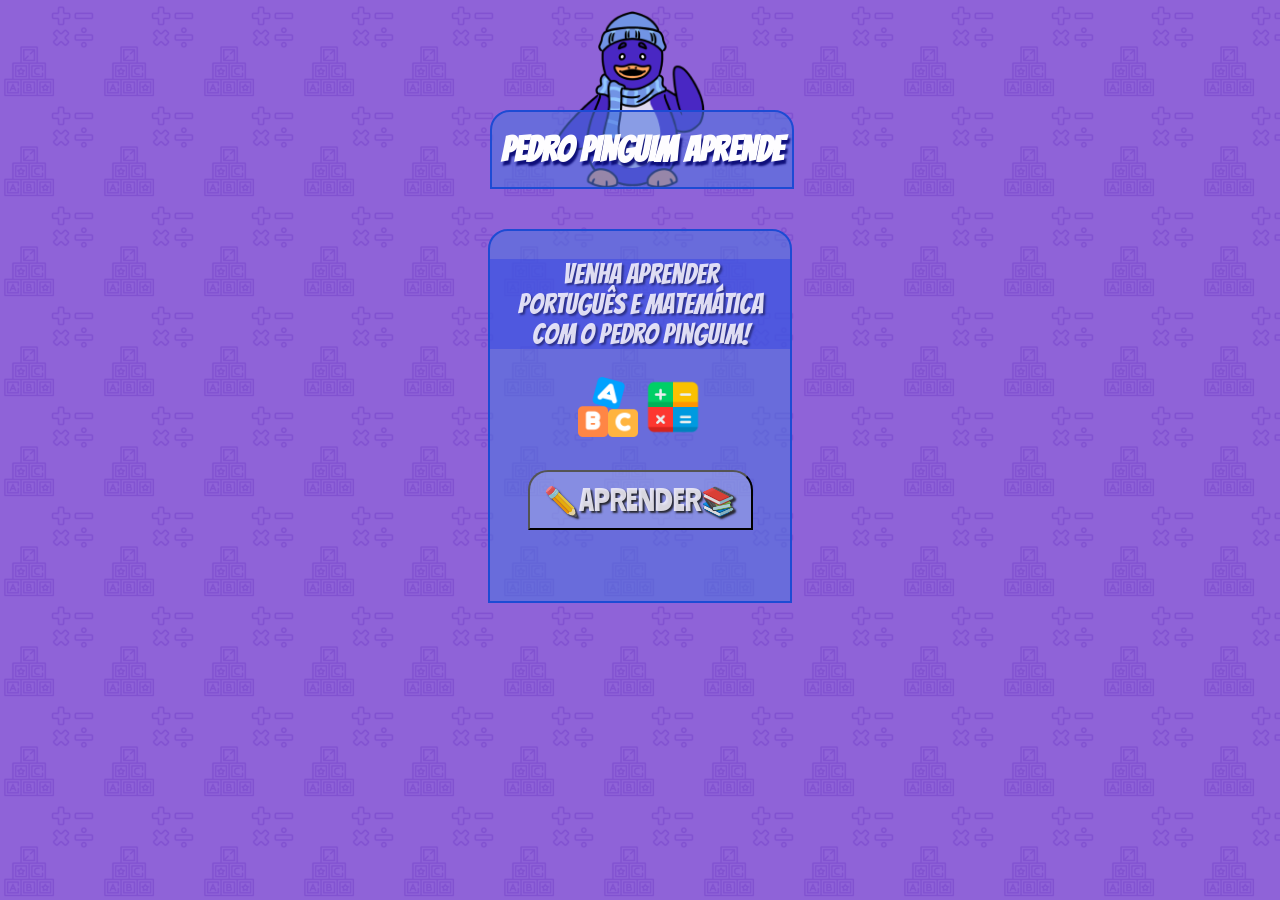
<file: index.html>
<!DOCTYPE html>
<html lang="pt-br">
<head>
    <meta charset="UTF-8">
    <meta name="viewport" content="width=device-width, initial-scale=1.0">
    <link rel="stylesheet" href="CSS/style.css">
<link rel="preconnect" href="https://fonts.googleapis.com">
<link rel="preconnect" href="https://fonts.gstatic.com" crossorigin>
<link href="https://fonts.googleapis.com/css2?family=Bangers&family=Ranchers&display=swap" rel="stylesheet">

<link rel="stylesheet" href="https://fonts.googleapis.com/css2?family=Material+Symbols+Outlined:opsz,wght,FILL,GRAD@20..48,100..700,0..1,-50..200&icon_names=settings" />
<link rel="shortcut icon" href="favicon.ico" type="image/x-icon">
    <title>Pedro Pinguim Aprende 🐧​📝​</title>
</head>
<body>
<div class="container">
      <img src="IMAGE/Pedro.png" alt="Pedro Pinguim" class="pedro">
    <div class="cubotitle">
        <p>
            <h1>PEDRO PINGUIM APRENDE</h1>
        </p>
    </div>
</div>
  <div class="cubotxt" style="padding-bottom: 20px; height: 350px;">
        <p style="background-color: rgb(54, 69, 228,0.5);">Venha aprender<br>português e matemática<br>com o Pedro Pinguim!</p>
        <p><img src="IMAGE/alfabeto.png" class="ptlogo" alt="Português">
        <img src="IMAGE/calculadora.png" class="matlogo" alt="Matemática"></p>
        <p><button onclick="window.location.href='HTML/materia.html'" style="width: 225px;">✏️​​APRENDER📚</button></p>
        


<!--<span style="color: rgba(219, 228, 255, 0.837); font-size: 40px; text-align: left;" class="material-symbols-outlined" onclick="document.location.href='HTML/configurações.html'">
settings
</span> 
<!--Versão base sem as funcionalidades-->
</div>
</body>
</html>
</file>
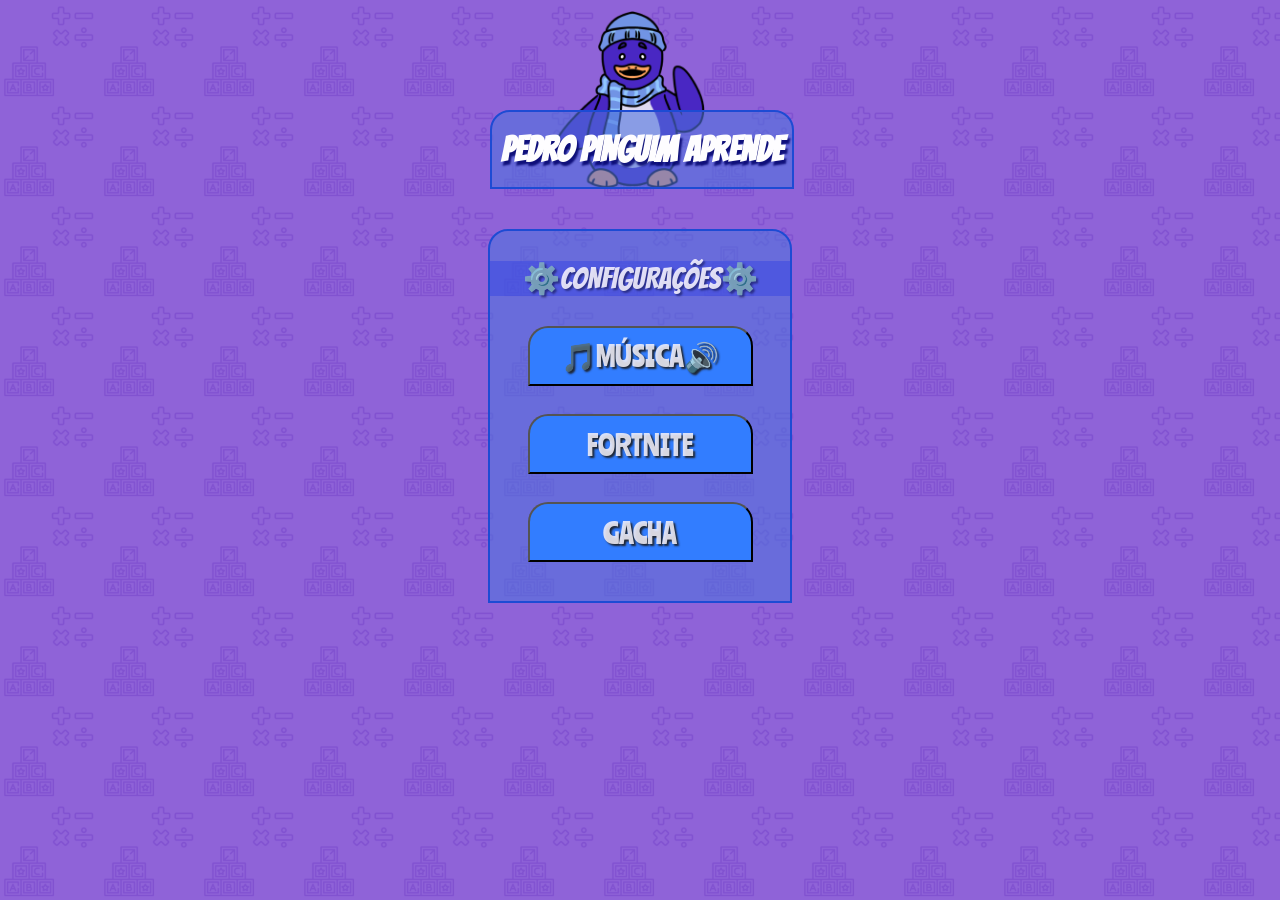
<file: HTML/configurações.html>
<!DOCTYPE html>
<html lang="pt-br">
<head>
    <meta charset="UTF-8">
    <meta name="viewport" content="width=device-width, initial-scale=1.0">
    <link rel="stylesheet" href="/CSS/style.css">
<link rel="preconnect" href="https://fonts.googleapis.com">
<link rel="preconnect" href="https://fonts.gstatic.com" crossorigin>
<link href="https://fonts.googleapis.com/css2?family=Bangers&family=Ranchers&display=swap" rel="stylesheet">

<link rel="stylesheet" href="https://fonts.googleapis.com/css2?family=Material+Symbols+Outlined:opsz,wght,FILL,GRAD@24,400,0,0&icon_names=settings" />
<link rel="shortcut icon" href="favicon.ico" type="image/x-icon">
    <title>Pedro Pinguim Aprende 🐧​📝​</title>
</head>
<body>
<div class="container">
      <img src="/IMAGE/Pedro.png" alt="Pedro Pinguim" class="pedro">
<div class="cubotitle" onclick="window.location.href='/index.html'">
        <p>
            <h1>PEDRO PINGUIM APRENDE</h1>
        </p>
    </div>
</div>
  <div class="cubotxt" style="padding-bottom: 20px; height: 350px;">
        <p style="font-size: 30px; background-color: rgb(54, 69, 228,0.5);">​​⚙️CONFIGURAÇÕES​​⚙️</p>
    
        <p><button style="width: 225px;background-color: rgb(50, 125, 255);" id="musica" onclick="opmusica()">🎵​MÚSICA🔊</button></p>

        <p><button style="width: 225px;background-color: rgb(50, 125, 255);" id="op2" onclick="op2()">FORTNITE</button></p>

        <p><button style="width: 225px;background-color: rgb(50, 125, 255);" id="op3" onclick="op3()">GACHA</button></p>
        



<!--Versão base sem as funcionalidades-->
</div>
<script>
musica = document.querySelector("#musica");

function opmusica(){
    if(musica.style.backgroundColor == "rgb(50, 125, 255)"){
        musica.style.backgroundColor = "rgba(61, 93, 149, 0.4)";
        musica.innerHTML="❌​​MÚSICA🔇";
    } else {
        musica.style.backgroundColor = "rgb(50, 125, 255)"; 
        musica.innerHTML="🎵​MÚSICA🔊";
    }
}
</script>
</body>
</html>
</file>
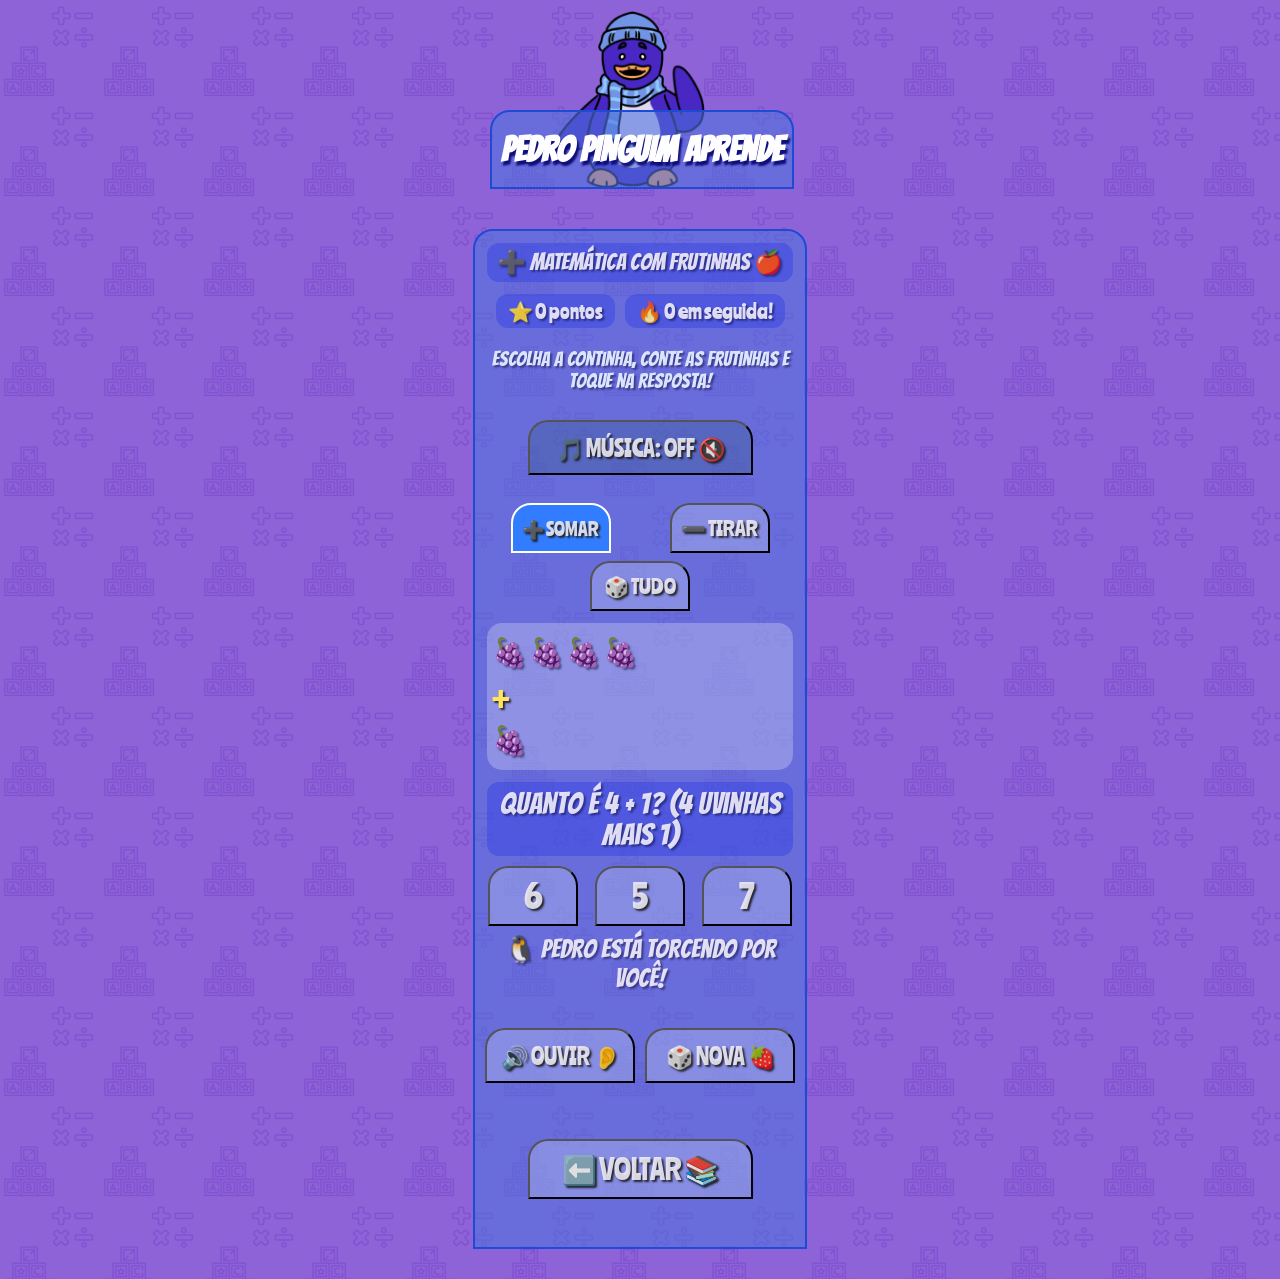
<file: HTML/matematica.html>
<!DOCTYPE html>
<html lang="pt-br">
<head>
    <meta charset="UTF-8">
    <meta name="viewport" content="width=device-width, initial-scale=1.0">
    <link rel="stylesheet" href="/CSS/style.css">
    <link rel="preconnect" href="https://fonts.googleapis.com">
    <link rel="preconnect" href="https://fonts.gstatic.com" crossorigin>
    <link href="https://fonts.googleapis.com/css2?family=Bangers&family=Ranchers&display=swap" rel="stylesheet">
    <link rel="shortcut icon" href="/favicon.ico" type="image/x-icon">
    <title>Matemática com Frutinhas! 🍎</title>
    <style>
        .cubotxt-mat {
            margin: auto;
            margin-top: 100px;
            margin-bottom: 30px;
            width: 330px;
            min-height: 420px;
            height: auto;
            padding-bottom: 20px;
            background-color: #4e72de96;
            border-radius: 20px 20px 0px 0px;
            border: 2px solid #1d4bd4;
            text-shadow: 2px 2px 2px #07072b7a;
        }
        .placar {
            display: flex;
            justify-content: center;
            gap: 10px;
            margin: 5px 0;
        }
        .placar span {
            font-family: "Ranchers", cursive;
            font-size: 20px;
            background-color: rgb(54, 69, 228, 0.5);
            border-radius: 12px;
            padding: 4px 12px;
            color: #f8f5ffde;
        }
        .tipos {
            display: flex;
            justify-content: center;
            gap: 8px;
            flex-wrap: wrap;
            padding: 0 10px;
        }
        .tipos button {
            width: 100px;
            height: 50px;
            font-size: 20px;
        }
        .tipos button.ativo {
            background-color: rgb(50, 125, 255);
            border: 2px solid #fff;
        }
        .continha {
            background-color: rgba(255, 255, 255, 0.25);
            border-radius: 15px;
            margin: 12px;
            padding: 10px 5px;
        }
        .frutas-linha {
            font-size: 28px;
            line-height: 1.4;
            letter-spacing: 2px;
            word-break: break-word;
        }
        .sinal {
            font-family: "Ranchers", cursive;
            font-size: 36px;
            color: #ffe45e;
            text-shadow: 2px 2px 2px #1c1c1ce4;
            margin: 2px 0;
        }
        .pergunta {
            font-size: 30px !important;
            background-color: rgb(54, 69, 228, 0.5);
            margin: 10px 12px !important;
            border-radius: 12px;
            padding: 6px;
        }
        .pergunta:focus,
        .continha:focus {
            outline: none;
        }
        .opcoes {
            display: flex;
            justify-content: center;
            gap: 10px;
            flex-wrap: wrap;
            padding: 0 10px;
        }
        .opcoes button {
            width: 90px;
            height: 60px;
            font-size: 32px;
        }
        .opcoes button.certo {
            background-color: #37c837;
        }
        .opcoes button.errado {
            background-color: #e05252;
        }
        #mensagem {
            min-height: 34px;
            font-size: 26px !important;
            margin: 8px 12px !important;
        }
        .acoes {
            display: flex;
            justify-content: center;
            gap: 10px;
            flex-wrap: wrap;
        }
        .acoes button {
            width: 150px;
            height: 55px;
            font-size: 22px;
        }
        .dica {
            font-size: 20px !important;
            color: #dbe4ff !important;
        }
        #btnMusica {
            width: 225px;
            height: 55px;
            font-size: 22px;
            background-color: rgba(61, 93, 149, 0.4);
        }
        #btnMusica.ligada {
            background-color: rgb(50, 125, 255);
        }
        #player-musica {
            position: absolute;
            width: 1px;
            height: 1px;
            overflow: hidden;
            opacity: 0;
            pointer-events: none;
        }
    </style>
</head>
<body onload="focarpergunta()">
<div class="container">
      <img src="/IMAGE/Pedro.png" alt="Pedro Pinguim" class="pedro">
    <div class="cubotitle" onclick="window.location.href='/index.html'">
        <p>
            <h1>PEDRO PINGUIM APRENDE</h1>
        </p>
    </div>
</div>
  <div class="cubotxt-mat">
        <p style="font-size:23px; background-color: rgb(54, 69, 228,0.5); margin:12px; border-radius:12px; padding:6px;">➕ MATEMÁTICA COM FRUTINHAS 🍎</p>

        <div class="placar">
            <span id="pontos">⭐ 0 pontos</span>
            <span id="sequencia">🔥 0 em seguida!</span>
        </div>

        <p class="dica">Escolha a continha, conte as frutinhas e toque na resposta!</p>

        <p><button id="btnMusica" onclick="alternarMusica()">🎵 MÚSICA: OFF 🔇</button></p>
        <div id="player-musica"></div>

        <div class="tipos">
            <button style="font-size: 18px;" id="btnSomar" class="ativo" onclick="escolherTipo('somar')">➕ SOMAR</button>
            <button id="btnTirar" onclick="escolherTipo('tirar')">➖ TIRAR</button>
            <button id="btnTudo" onclick="escolherTipo('tudo')">🎲 TUDO</button>
        </div>

        <div class="continha" id="continha" tabindex="-1" role="group" aria-label="Continha com frutinhas">
            <div id="frutas1" class="frutas-linha">🍎🍎🍎</div>
            <div id="sinal" class="sinal">+</div>
            <div id="frutas2" class="frutas-linha">🍎🍎</div>
        </div>

        <p id="pergunta" class="pergunta" tabindex="-1" aria-live="polite">Quanto é 3 + 2?</p>

        <div class="opcoes">
            <button onclick="responder(this)">5</button>
            <button onclick="responder(this)">4</button>
            <button onclick="responder(this)">6</button>
        </div>

        <p id="mensagem">🐧 Pedro está torcendo por você!</p>

        <div class="acoes">
            <p><button onclick="falarPergunta()" style="width: 150px;">🔊 OUVIR 👂</button></p>
            <p><button onclick="novaContinha()" style="width: 150px;">🎲 NOVA 🍓</button></p>
        </div>
        <p><button onclick="window.location.href='materia.html'" style="width: 225px;">⬅️ VOLTAR 📚</button></p>
    </div>

<script>
    let tipo = 'somar';
    let respostaCerta = 0;
    let pontos = 0;
    let sequencia = 0;
    let travado = false;

    const FRUTAS = ['🍎', '🍌', '🍊', '🍇', '🍓', '🍉', '🍒', '🍍'];
    const ELOGIOS = [
        '🎉 MUITO BEM! Você é demais!',
        '🐧 UAU! O Pedro amou!',
        '⭐ INCRÍVEL! Continua assim!',
        '🍓 DELÍCIA! Você acertou!',
        '🌈 PERFEITO! Estrela para você!'
    ];
    const TENTE = [
        '🐧 Quase! Conte de novo com calminha!',
        '🍌 Opa! Tente contar as frutinhas uma por uma!',
        '💪 Você consegue! Olhe bem as frutinhas!'
    ];

    function numeroAleatorio(min, max) {
        return Math.floor(Math.random() * (max - min + 1)) + min;
    }

    function escolherTipo(novoTipo) {
        tipo = novoTipo;
        document.querySelectorAll('.tipos button').forEach(b => b.classList.remove('ativo'));
        if (tipo === 'somar') document.querySelector('#btnSomar').classList.add('ativo');
        if (tipo === 'tirar') document.querySelector('#btnTirar').classList.add('ativo');
        if (tipo === 'tudo') document.querySelector('#btnTudo').classList.add('ativo');
        novaContinha();
    }

    function embaralhar(array) {
        for (let i = array.length - 1; i > 0; i--) {
            const j = Math.floor(Math.random() * (i + 1));
            [array[i], array[j]] = [array[j], array[i]];
        }
        return array;
    }

    function novaContinha() {
        travado = false;
        let operacao = tipo;
        if (tipo === 'tudo') {
            operacao = Math.random() < 0.5 ? 'somar' : 'tirar';
        }

        // Números pequenos para a pré-escola (1 a 5, soma até 10)
        let n1 = numeroAleatorio(1, 5);
        let n2 = numeroAleatorio(1, 5);

        if (operacao === 'somar') {
            // Garante soma máxima de 10
            while (n1 + n2 > 10) {
                n1 = numeroAleatorio(1, 5);
                n2 = numeroAleatorio(1, 5);
            }
            respostaCerta = n1 + n2;
            document.querySelector('#sinal').textContent = '+';
        } else {
            // Subtração sem resultado negativo: o maior fica em cima
            if (n2 > n1) [n1, n2] = [n2, n1];
            respostaCerta = n1 - n2;
            document.querySelector('#sinal').textContent = '−';
        }

        const fruta = FRUTAS[numeroAleatorio(0, FRUTAS.length - 1)];
        const nomeFruta = nomeDaFruta(fruta);

        document.querySelector('#frutas1').textContent = fruta.repeat(n1);
        document.querySelector('#frutas2').textContent = fruta.repeat(Math.max(n2, n2 === 0 ? 0 : n2));

        const simbolo = document.querySelector('#sinal').textContent;
        document.querySelector('#pergunta').textContent = `Quanto é ${n1} ${simbolo} ${n2}? (${n1} ${nomeFruta} ${simbolo === '+' ? 'mais' : 'menos'} ${n2})`;

        // Guarda para o botão de ouvir
        document.querySelector('#pergunta').dataset.texto = `Quanto é ${n1} ${simbolo === '+' ? 'mais' : 'menos'} ${n2}? Conte as frutinhas!`;

        // Monta 3 opções: a certa + 2 erradas próximas
        let opcoes = new Set([respostaCerta]);
        while (opcoes.size < 3) {
            let palpite = respostaCerta + numeroAleatorio(-2, 2);
            if (palpite >= 0 && palpite <= 10) opcoes.add(palpite);
        }
        opcoes = embaralhar([...opcoes]);

        const botoes = document.querySelectorAll('.opcoes button');
        botoes.forEach((btn, i) => {
            btn.textContent = opcoes[i];
            btn.classList.remove('certo', 'errado');
        });

        document.querySelector('#mensagem').textContent = '🐧 Pedro está torcendo por você!';
    }

    function nomeDaFruta(emoji) {
        const nomes = {
            '🍎': 'maçãs', '🍌': 'bananas', '🍊': 'laranjas',
            '🍇': 'uvinhas', '🍓': 'morangos', '🍉': 'melancias',
            '🍒': 'cerejinhas', '🍍': 'abacaxis'
        };
        return nomes[emoji] || 'frutinhas';
    }

    function responder(botao) {
        if (travado) return;
        const valor = Number(botao.textContent);
        if (valor === respostaCerta) {
            travado = true;
            botao.classList.add('certo');
            pontos += 1;
            sequencia += 1;
            document.querySelector('#mensagem').textContent = ELOGIOS[numeroAleatorio(0, ELOGIOS.length - 1)];
            falar('Parabéns! Você acertou!');
            setTimeout(novaContinha, 1500);
        } else {
            botao.classList.add('errado');
            sequencia = 0;
            document.querySelector('#mensagem').textContent = TENTE[numeroAleatorio(0, TENTE.length - 1)];
            falar('Tente de novo! Você consegue!');
        }
        atualizarPlacar();
    }

    function atualizarPlacar() {
        document.querySelector('#pontos').textContent = `⭐ ${pontos} pontos`;
        document.querySelector('#sequencia').textContent = `🔥 ${sequencia} em seguida!`;
    }

    // --- Voz (corrige botão OUVIR) ---
    let vozesDisponiveis = [];

    function carregarVozes() {
        try {
            vozesDisponiveis = window.speechSynthesis.getVoices();
        } catch (e) { /* ignora */ }
    }
    if ('speechSynthesis' in window) {
        carregarVozes();
        window.speechSynthesis.onvoiceschanged = carregarVozes;
    }

    function falar(texto) {
        if (!('speechSynthesis' in window) || !window.speechSynthesis) {
            document.querySelector('#mensagem').textContent = '🔇 Ops! Seu navegador não tem voz. Peça ajuda para ler! 🐧';
            return;
        }
        try {
            const synth = window.speechSynthesis;
            synth.cancel();
            // No Chrome o cancel() mata a fala seguinte se for imediata,
            // então damos um respiro + retomamos caso esteja pausado.
            synth.resume();
            const voz = new SpeechSynthesisUtterance(texto);
            voz.lang = 'pt-BR';
            voz.rate = 0.9;
            voz.pitch = 1.1;
            const vozBR = vozesDisponiveis.find(v => v.lang && v.lang.toLowerCase().startsWith('pt'));
            if (vozBR) {
                voz.voice = vozBR;
                voz.lang = vozBR.lang;
            }
            voz.onerror = function (event) {
                // O cancel() da fala anterior dispara erro "canceled"/"interrupted"
                // na fala antiga mesmo quando a nova está funcionando. Ignora esses.
                const erro = event && event.error ? event.error : '';
                if (erro === 'canceled' || erro === 'interrupted') return;
                document.querySelector('#mensagem').textContent = '🔇 Ops! A voz falhou. Tente de novo! 🐧';
                restaurarMusica();
            };
            // Abaixa a música enquanto o Pedro fala, para a criança ouvir melhor
            abaixarMusica();
            voz.onend = restaurarMusica;
            setTimeout(() => synth.speak(voz), 100);
        } catch (e) {
            document.querySelector('#mensagem').textContent = '🔇 Ops! A voz falhou. Tente de novo! 🐧';
        }
    }

    function falarPergunta() {
        const texto = document.querySelector('#pergunta').dataset.texto || document.querySelector('#pergunta').textContent;
        falar(texto);
    }

    // --- Música de fundo (YouTube) ---
    // Vídeo: https://www.youtube.com/watch?v=8JCJbekaAw4
    const MUSICA_ID = '8JCJbekaAw4';
    const MUSICA_VOLUME = 50;
    const MUSICA_VOLUME_BAIXO = 12;
    let playerMusica = null;
    let musicaLigada = false;
    let playerPronto = false;
    let querTocar = false;

    function abaixarMusica() {
        try {
            if (musicaLigada && playerPronto && playerMusica && playerMusica.setVolume) {
                playerMusica.setVolume(MUSICA_VOLUME_BAIXO);
            }
        } catch (e) { /* ignora */ }
    }

    function restaurarMusica() {
        try {
            if (musicaLigada && playerPronto && playerMusica && playerMusica.setVolume) {
                playerMusica.setVolume(MUSICA_VOLUME);
            }
        } catch (e) { /* ignora */ }
    }

    function atualizarBtnMusica() {
        const btn = document.querySelector('#btnMusica');
        if (!btn) return;
        if (musicaLigada) {
            btn.classList.add('ligada');
            btn.textContent = '🎶 MÚSICA: ON 🔊';
        } else {
            btn.classList.remove('ligada');
            btn.textContent = '🎵 MÚSICA: OFF 🔇';
        }
    }

    // Chamada automaticamente pela API do YouTube
    function onYouTubeIframeAPIReady() {
        playerMusica = new YT.Player('player-musica', {
            height: '1',
            width: '1',
            videoId: MUSICA_ID,
            playerVars: { autoplay: 0, loop: 1, playlist: MUSICA_ID, rel: 0 },
            events: {
                onReady: function () {
                    playerPronto = true;
                    try { playerMusica.setVolume(50); } catch (e) { /* ignora */ }
                    if (querTocar) {
                        querTocar = false;
                        playerMusica.playVideo();
                    }
                },
                onStateChange: function (e) {
                    // Mantém ligada em loop
                    if (musicaLigada && e.data === YT.PlayerState.ENDED) {
                        playerMusica.playVideo();
                    }
                },
                onError: function () {
                    musicaLigada = false;
                    querTocar = false;
                    atualizarBtnMusica();
                    document.querySelector('#mensagem').textContent = '🔇 Ops! A música não carregou. Confira a internet! 🐧';
                }
            }
        });
    }

    function alternarMusica() {
        // Primeiro clique já é o gesto que libera o áudio no navegador
        if (!playerMusica || !playerPronto) {
            musicaLigada = true;
            querTocar = true;
            atualizarBtnMusica();
            document.querySelector('#mensagem').textContent = '🎶 Carregando a musiquinha... 🐧';
            // Se a API ainda não carregou, tenta criar o player via iframe direto
            if (typeof YT === 'undefined' || !YT.Player) {
                return; // onYouTubeIframeAPIReady cria e toca quando pronto
            }
            return;
        }
        try {
            if (musicaLigada) {
                playerMusica.pauseVideo();
                musicaLigada = false;
            } else {
                playerMusica.playVideo();
                musicaLigada = true;
            }
        } catch (e) {
            document.querySelector('#mensagem').textContent = '🔇 Ops! A música falhou. Tente de novo! 🐧';
        }
        atualizarBtnMusica();
    }

    function focarpergunta() {
        // Leva o foco visual e de leitura para as frutinhas + pergunta
        const pergunta = document.querySelector('#pergunta');
        if (!pergunta) return;
        // Centraliza pergunta (com as frutinhas logo acima) na tela
        pergunta.scrollIntoView({ behavior: 'smooth', block: 'center' });
        // Foca a pergunta para leitor de tela/teclado, sem pular o scroll suave
        try {
            pergunta.focus({ preventScroll: true });
        } catch (e) {
            pergunta.focus();
        }
    }

    novaContinha();
    // Garante o foco mesmo se o onload disparar antes do JS estar pronto
    window.addEventListener('load', () => setTimeout(focarpergunta, 100));
</script>
<script src="https://www.youtube.com/iframe_api"></script>
</body>
</html>
</file>
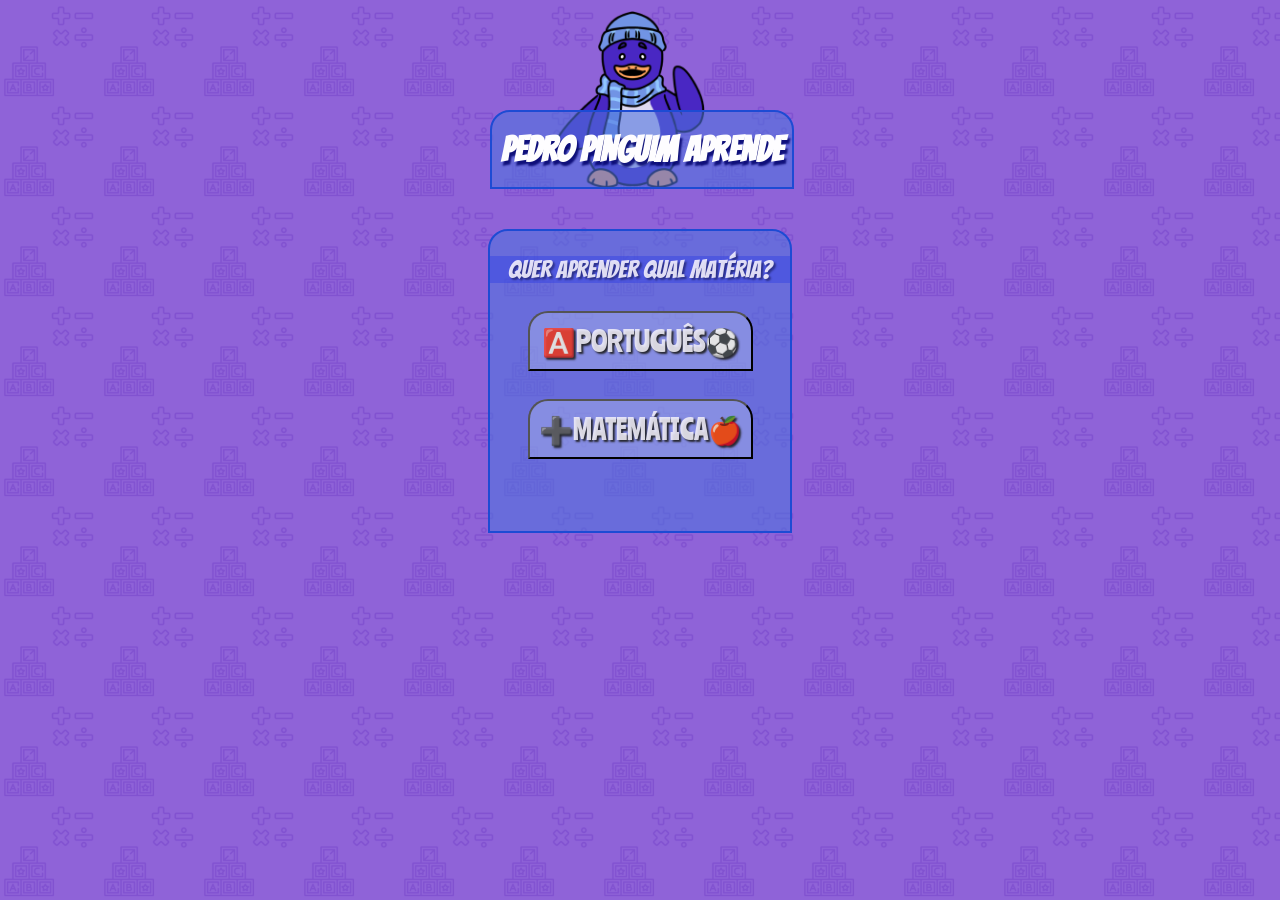
<file: HTML/materia.html>
<!DOCTYPE html>
<html lang="pt-br">
<head>
    <meta charset="UTF-8">
    <meta name="viewport" content="width=device-width, initial-scale=1.0">
    <link rel="stylesheet" href="/CSS/style.css">
   <link rel="preconnect" href="https://fonts.googleapis.com">
<link rel="preconnect" href="https://fonts.gstatic.com" crossorigin>
<link href="https://fonts.googleapis.com/css2?family=Bangers&family=Ranchers&display=swap" rel="stylesheet">
<link rel="shortcut icon" href="favicon.ico" type="image/x-icon">
    <title>Vamos Aprender!</title>
</head>
<body>
<div class="container">
      <img src="/IMAGE/Pedro.png" alt="Pedro Pinguim" class="pedro">
<div class="cubotitle" onclick="window.location.href='/index.html'">
        <p>
            <h1>PEDRO PINGUIM APRENDE</h1>
        </p>
    </div>
</div>
  <div class="cubotxt">
        <p style="font-size:25px; background-color: rgb(54, 69, 228,0.5);">Quer aprender qual matéria?</p>
        <p><button style="width: 225px; font-size: 27px;" onclick="window.location.href='portugues.html'">🅰️PORTUGUÊS⚽</button></p>
        <p><button style="width: 225px; font-size: 27px;" onclick="window.location.href='matematica.html'">➕MATEMÁTICA🍎</button></p>
    </div>
</body>
</html>
</file>
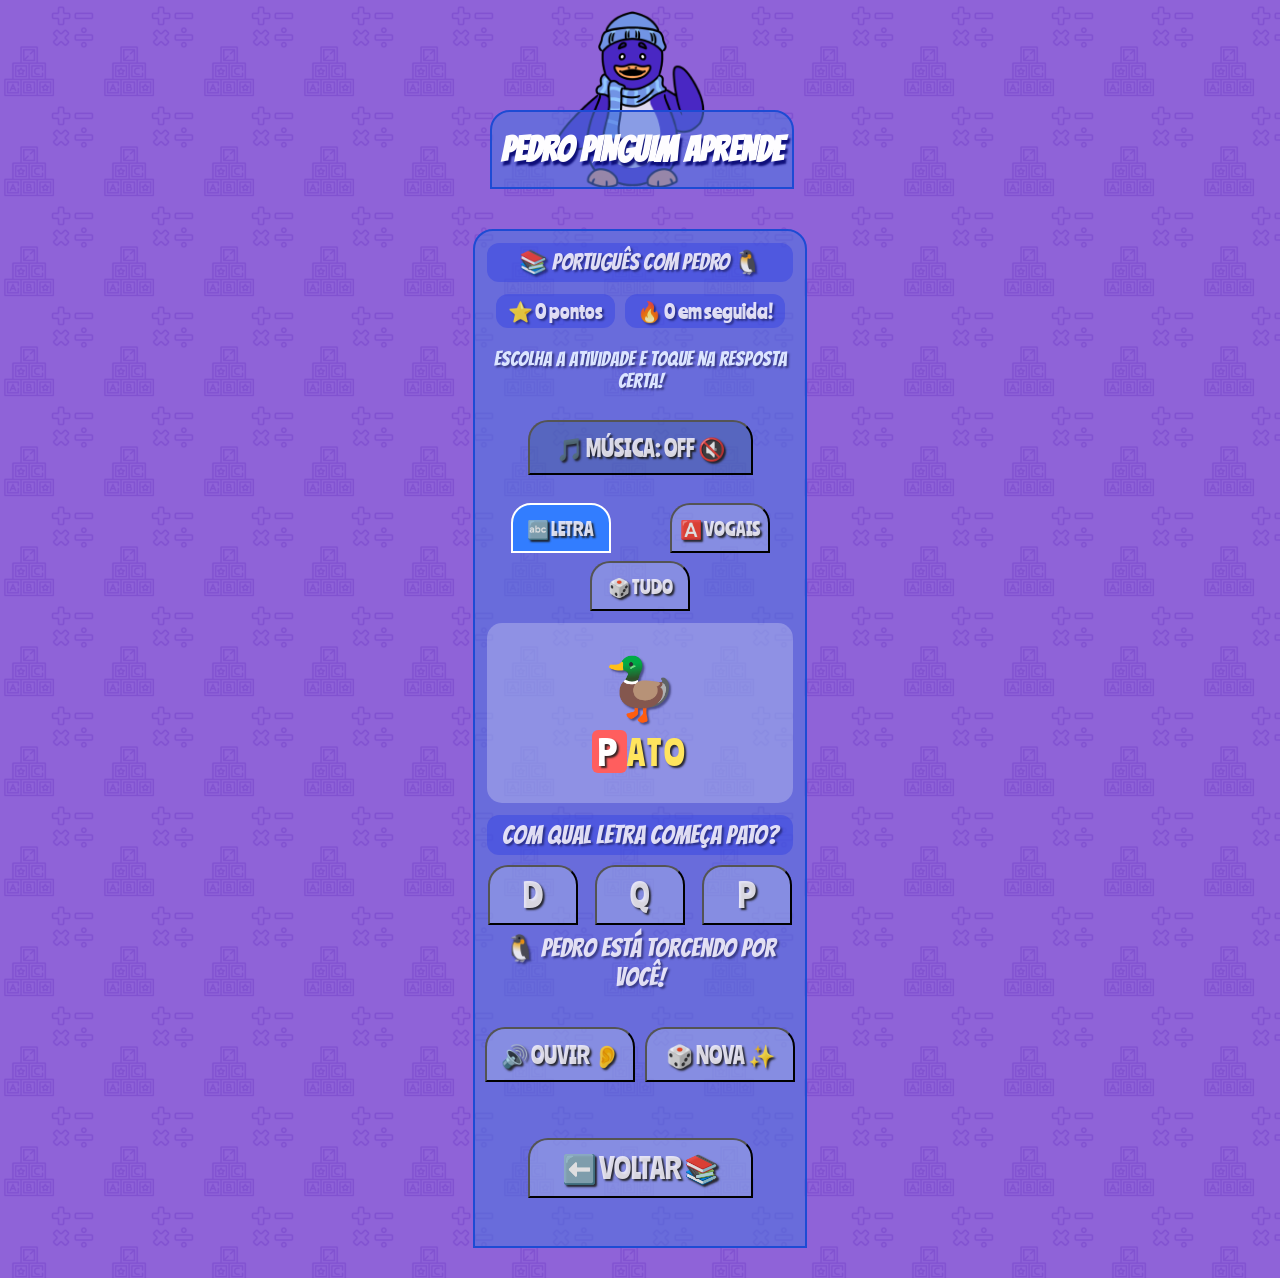
<file: HTML/portugues.html>
<!DOCTYPE html>
<html lang="pt-br">
<head>
    <meta charset="UTF-8">
    <meta name="viewport" content="width=device-width, initial-scale=1.0">
    <link rel="stylesheet" href="/CSS/style.css">
    <link rel="preconnect" href="https://fonts.googleapis.com">
    <link rel="preconnect" href="https://fonts.gstatic.com" crossorigin>
    <link href="https://fonts.googleapis.com/css2?family=Bangers&family=Ranchers&display=swap" rel="stylesheet">
    <link rel="shortcut icon" href="/favicon.ico" type="image/x-icon">
    <title>Português com Pedro! 🐧📚</title>
    <style>
        .cubotxt-port {
            margin: auto;
            margin-top: 100px;
            margin-bottom: 30px;
            width: 330px;
            min-height: 420px;
            height: auto;
            padding-bottom: 20px;
            background-color: #4e72de96;
            border-radius: 20px 20px 0px 0px;
            border: 2px solid #1d4bd4;
            text-shadow: 2px 2px 2px #07072b7a;
        }
        .placar {
            display: flex;
            justify-content: center;
            gap: 10px;
            margin: 5px 0;
        }
        .placar span {
            font-family: "Ranchers", cursive;
            font-size: 20px;
            background-color: rgb(54, 69, 228, 0.5);
            border-radius: 12px;
            padding: 4px 12px;
            color: #f8f5ffde;
        }
        .tipos {
            display: flex;
            justify-content: center;
            gap: 8px;
            flex-wrap: wrap;
            padding: 0 10px;
        }
        .tipos button {
            width: 100px;
            height: 50px;
            font-size: 18px;
        }
        .tipos button.ativo {
            background-color: rgb(50, 125, 255);
            border: 2px solid #fff;
        }
        .continha {
            background-color: rgba(255, 255, 255, 0.25);
            border-radius: 15px;
            margin: 12px;
            padding: 10px 5px;
            height: 160px;
            display: flex;
            flex-direction: column;
            align-items: center;
            justify-content: center;
            overflow: hidden;
        }
        .emoji-linha {
            font-size: 60px;
            line-height: 1.2;
        }
        .palavra-linha {
            font-family: "Ranchers", cursive;
            font-size: 34px;
            color: #ffe45e;
            text-shadow: 2px 2px 2px #1c1c1ce4;
            letter-spacing: 4px;
            margin-top: 5px;
        }
        .letra-destaque {
            background-color: #ff5e5e;
            color: #fff;
            padding: 0 6px;
            border-radius: 6px;
        }
        .letra-grande {
            font-family: "Ranchers", cursive;
            font-size: 110px;
            color: #ffe45e;
            text-shadow: 3px 3px 3px #1c1c1ce4;
            line-height: 1;
        }
        .pergunta {
            font-size: 26px !important;
            background-color: rgb(54, 69, 228, 0.5);
            margin: 10px 12px !important;
            border-radius: 12px;
            padding: 6px;
        }
        .pergunta:focus,
        .continha:focus {
            outline: none;
        }
        .opcoes {
            display: flex;
            justify-content: center;
            gap: 10px;
            flex-wrap: wrap;
            padding: 0 10px;
            min-height: 60px;
        }
        .opcoes button {
            width: 90px;
            height: 60px;
            font-size: 32px;
        }
        .opcoes button.largo {
            width: 130px;
            font-size: 20px;
        }
        .opcoes button.certo {
            background-color: #37c837;
        }
        .opcoes button.errado {
            background-color: #e05252;
        }
        #mensagem {
            min-height: 34px;
            font-size: 26px !important;
            margin: 8px 12px !important;
        }
        .acoes {
            display: flex;
            justify-content: center;
            gap: 10px;
            flex-wrap: wrap;
        }
        .acoes button {
            width: 150px;
            height: 55px;
            font-size: 22px;
        }
        .dica {
            font-size: 20px !important;
            color: #dbe4ff !important;
        }
        #btnMusica {
            width: 225px;
            height: 55px;
            font-size: 22px;
            background-color: rgba(61, 93, 149, 0.4);
        }
        #btnMusica.ligada {
            background-color: rgb(50, 125, 255);
        }
        #player-musica {
            position: absolute;
            width: 1px;
            height: 1px;
            overflow: hidden;
            opacity: 0;
            pointer-events: none;
        }
    </style>
</head>
<body onload="focarpergunta()">
<div class="container">
    <img src="/IMAGE/Pedro.png" alt="Pedro Pinguim" class="pedro">
    <div class="cubotitle" onclick="window.location.href='/index.html'">
        <p><h1>PEDRO PINGUIM APRENDE</h1></p>
    </div>
</div>

<div class="cubotxt-port">
    <p style="font-size:23px; background-color: rgb(54, 69, 228,0.5); margin:12px; border-radius:12px; padding:6px;">📚 PORTUGUÊS COM PEDRO 🐧</p>

    <div class="placar">
        <span id="pontos">⭐ 0 pontos</span>
        <span id="sequencia">🔥 0 em seguida!</span>
    </div>

    <p class="dica">Escolha a atividade e toque na resposta certa!</p>

    <p><button id="btnMusica" onclick="alternarMusica()">🎵 MÚSICA: OFF 🔇</button></p>
    <div id="player-musica"></div>

    <div class="tipos">
        <button id="btnLetra" class="ativo" onclick="escolherTipo('letra')">🔤 LETRA</button>
        <button id="btnVogal" onclick="escolherTipo('vogal')">🅰️ VOGAIS</button>
        <button id="btnTudo" onclick="escolherTipo('tudo')">🎲 TUDO</button>
    </div>

    <div class="continha" id="continha" tabindex="-1" role="group" aria-label="Atividade de português">
        <div id="emoji" class="emoji-linha">🍎</div>
        <div id="palavra" class="palavra-linha">MAÇÃ</div>
        <div id="letraGrande" class="letra-grande" style="display:none;">A</div>
    </div>

    <p id="pergunta" class="pergunta" tabindex="-1" aria-live="polite">Com qual letra começa MAÇÃ?</p>

    <div class="opcoes" id="opcoes"></div>

    <p id="mensagem">🐧 Pedro está torcendo por você!</p>

    <div class="acoes">
        <p><button onclick="falarPergunta()" style="width: 150px;">🔊 OUVIR 👂</button></p>
        <p><button onclick="novaAtividade()" style="width: 150px;">🎲 NOVA ✨</button></p>
    </div>
    <p><button onclick="window.location.href='materia.html'" style="width: 225px;">⬅️ VOLTAR 📚</button></p>
</div>

<script>
    let tipo = 'letra';
    let respostaCerta = '';
    let pontos = 0;
    let sequencia = 0;
    let travado = false;

    // Palavras com emoji + palavra + letra inicial (sem acento na 1ª letra)
    const PALAVRAS = [
        { emoji: '🍎', palavra: 'MAÇÃ', letra: 'M' },
        { emoji: '🍌', palavra: 'BANANA', letra: 'B' },
        { emoji: '🐶', palavra: 'CACHORRO', letra: 'C' },
        { emoji: '🐱', palavra: 'GATO', letra: 'G' },
        { emoji: '🐘', palavra: 'ELEFANTE', letra: 'E' },
        { emoji: '🦁', palavra: 'LEÃO', letra: 'L' },
        { emoji: '🐟', palavra: 'PEIXE', letra: 'P' },
        { emoji: '☀️', palavra: 'SOL', letra: 'S' },
        { emoji: '🌙', palavra: 'LUA', letra: 'L' },
        { emoji: '⭐', palavra: 'ESTRELA', letra: 'E' },
        { emoji: '🌸', palavra: 'FLOR', letra: 'F' },
        { emoji: '🏠', palavra: 'CASA', letra: 'C' },
        { emoji: '🚗', palavra: 'CARRO', letra: 'C' },
        { emoji: '⚽', palavra: 'BOLA', letra: 'B' },
        { emoji: '📚', palavra: 'LIVRO', letra: 'L' },
        { emoji: '🎈', palavra: 'BALÃO', letra: 'B' },
        { emoji: '🐸', palavra: 'SAPO', letra: 'S' },
        { emoji: '🐮', palavra: 'VACA', letra: 'V' },
        { emoji: '🐷', palavra: 'PORCO', letra: 'P' },
        { emoji: '🐻', palavra: 'URSO', letra: 'U' },
        { emoji: '🐜', palavra: 'FORMIGA', letra: 'F' },
        { emoji: '🍇', palavra: 'UVA', letra: 'U' },
        { emoji: '🍊', palavra: 'LARANJA', letra: 'L' },
        { emoji: '🍓', palavra: 'MORANGO', letra: 'M' },
        { emoji: '🥚', palavra: 'OVO', letra: 'O' },
        { emoji: '🦆', palavra: 'PATO', letra: 'P' },
        { emoji: '🐔', palavra: 'GALINHA', letra: 'G' },
        { emoji: '🐴', palavra: 'CAVALO', letra: 'C' },
        { emoji: '🐵', palavra: 'MACACO', letra: 'M' },
        { emoji: '🐝', palavra: 'ABELHA', letra: 'A' },
        { emoji: '🐢', palavra: 'TARTARUGA', letra: 'T' },
        { emoji: '🦋', palavra: 'BORBOLETA', letra: 'B' },
        { emoji: '🎂', palavra: 'BOLO', letra: 'B' },
        { emoji: '🧸', palavra: 'URSINHO', letra: 'U' }
    ];

    const VOGAIS = ['A', 'E', 'I', 'O', 'U'];
    const CONSOANTES = ['B', 'C', 'D', 'F', 'G', 'H', 'J', 'L', 'M', 'N', 'P', 'R', 'S', 'T', 'V', 'X', 'Z'];

    const ELOGIOS = [
        '🎉 MUITO BEM! Você é demais!',
        '🐧 UAU! O Pedro amou!',
        '⭐ INCRÍVEL! Continua assim!',
        '📚 DELÍCIA! Você acertou!',
        '🌈 PERFEITO! Estrela para você!'
    ];
    const TENTE = [
        '🐧 Quase! Olhe a primeira letra com calminha!',
        '🔤 Opa! Tente de novo, você consegue!',
        '💪 Vamos lá! Preste atenção na palavra!'
    ];

    function numeroAleatorio(min, max) {
        return Math.floor(Math.random() * (max - min + 1)) + min;
    }

    function embaralhar(array) {
        for (let i = array.length - 1; i > 0; i--) {
            const j = Math.floor(Math.random() * (i + 1));
            [array[i], array[j]] = [array[j], array[i]];
        }
        return array;
    }

    function escolherTipo(novoTipo) {
        tipo = novoTipo;
        document.querySelectorAll('.tipos button').forEach(b => b.classList.remove('ativo'));
        if (tipo === 'letra') document.querySelector('#btnLetra').classList.add('ativo');
        if (tipo === 'vogal') document.querySelector('#btnVogal').classList.add('ativo');
        if (tipo === 'tudo') document.querySelector('#btnTudo').classList.add('ativo');
        novaAtividade();
    }

    function novaAtividade() {
        travado = false;
        let atividade = tipo;
        if (tipo === 'tudo') {
            atividade = Math.random() < 0.6 ? 'letra' : 'vogal';
        }
        if (atividade === 'letra') {
            mostrarLetra();
        } else {
            mostrarVogal();
        }
    }

    function mostrarLetra() {
        const item = PALAVRAS[numeroAleatorio(0, PALAVRAS.length - 1)];
        respostaCerta = item.letra;

        // Mostra emoji + palavra
        document.querySelector('#emoji').style.display = 'block';
        document.querySelector('#palavra').style.display = 'block';
        document.querySelector('#letraGrande').style.display = 'none';

        document.querySelector('#emoji').textContent = item.emoji;
        const primeira = item.palavra.charAt(0);
        const resto = item.palavra.slice(1);
        document.querySelector('#palavra').innerHTML =
            `<span class="letra-destaque">${primeira}</span>${resto}`;

        // Pergunta
        document.querySelector('#pergunta').textContent = `Com qual letra começa ${item.palavra}?`;
        document.querySelector('#pergunta').dataset.texto =
            `Com qual letra começa a palavra ${item.palavra}?`;

        // Opções: 1 certa + 2 erradas
        const alfabeto = 'ABCDEFGHIJKLMNOPQRSTUVWXYZ';
        let opcoes = new Set([item.letra]);
        while (opcoes.size < 3) {
            opcoes.add(alfabeto[numeroAleatorio(0, alfabeto.length - 1)]);
        }
        opcoes = embaralhar([...opcoes]);
        criarBotoes(opcoes, false);
    }

    function mostrarVogal() {
        const ehVogal = Math.random() < 0.5;
        const letra = ehVogal
            ? VOGAIS[numeroAleatorio(0, VOGAIS.length - 1)]
            : CONSOANTES[numeroAleatorio(0, CONSOANTES.length - 1)];

        respostaCerta = ehVogal ? 'VOGAL' : 'CONSOANTE';

        // Mostra só a letra grande
        document.querySelector('#emoji').style.display = 'none';
        document.querySelector('#palavra').style.display = 'none';
        document.querySelector('#letraGrande').style.display = 'block';
        document.querySelector('#letraGrande').textContent = letra;

        // Pergunta
        document.querySelector('#pergunta').textContent = `A letra ${letra} é...`;
        document.querySelector('#pergunta').dataset.texto =
            `A letra ${letra} é uma vogal ou uma consoante?`;

        criarBotoes(['VOGAL', 'CONSOANTE'], true);
    }

    function criarBotoes(opcoes, largo) {
        const container = document.querySelector('#opcoes');
        container.innerHTML = '';
        opcoes.forEach(op => {
            const btn = document.createElement('button');
            btn.textContent = op;
            if (largo) btn.classList.add('largo');
            btn.onclick = function () { responder(this); };
            container.appendChild(btn);
        });
    }

    function responder(botao) {
        if (travado) return;
        const valor = botao.textContent.trim();
        if (valor === respostaCerta) {
            travado = true;
            botao.classList.add('certo');
            pontos += 1;
            sequencia += 1;
            document.querySelector('#mensagem').textContent =
                ELOGIOS[numeroAleatorio(0, ELOGIOS.length - 1)];
            falar('Parabéns! Você acertou!');
            setTimeout(novaAtividade, 1800);
        } else {
            botao.classList.add('errado');
            sequencia = 0;
            document.querySelector('#mensagem').textContent =
                TENTE[numeroAleatorio(0, TENTE.length - 1)];
            falar('Tente de novo! Você consegue!');
        }
        atualizarPlacar();
    }

    function atualizarPlacar() {
        document.querySelector('#pontos').textContent = `⭐ ${pontos} pontos`;
        document.querySelector('#sequencia').textContent = `🔥 ${sequencia} em seguida!`;
    }

    // --- Voz ---
    let vozesDisponiveis = [];

    function carregarVozes() {
        try {
            vozesDisponiveis = window.speechSynthesis.getVoices();
        } catch (e) { /* ignora */ }
    }
    if ('speechSynthesis' in window) {
        carregarVozes();
        window.speechSynthesis.onvoiceschanged = carregarVozes;
    }

    function falar(texto) {
        if (!('speechSynthesis' in window) || !window.speechSynthesis) {
            return;
        }
        try {
            const synth = window.speechSynthesis;
            synth.cancel();
            synth.resume();
            const voz = new SpeechSynthesisUtterance(texto);
            voz.lang = 'pt-BR';
            voz.rate = 0.9;
            voz.pitch = 1.1;
            const vozBR = vozesDisponiveis.find(v => v.lang && v.lang.toLowerCase().startsWith('pt'));
            if (vozBR) {
                voz.voice = vozBR;
                voz.lang = vozBR.lang;
            }
            voz.onerror = function (event) {
                const erro = event && event.error ? event.error : '';
                if (erro === 'canceled' || erro === 'interrupted') return;
                restaurarMusica();
            };
            abaixarMusica();
            voz.onend = restaurarMusica;
            setTimeout(() => synth.speak(voz), 100);
        } catch (e) {
            // Falha de voz silenciosa: não sobrescreve o resultado da questão
        }
    }

    function falarPergunta() {
        const el = document.querySelector('#pergunta');
        const texto = el.dataset.texto || el.textContent;
        falar(texto);
    }

    // --- Música de fundo (YouTube) ---
    const MUSICA_ID = '8JCJbekaAw4';
    const MUSICA_VOLUME = 50;
    const MUSICA_VOLUME_BAIXO = 12;
    let playerMusica = null;
    let musicaLigada = false;
    let playerPronto = false;
    let querTocar = false;

    function abaixarMusica() {
        try {
            if (musicaLigada && playerPronto && playerMusica && playerMusica.setVolume) {
                playerMusica.setVolume(MUSICA_VOLUME_BAIXO);
            }
        } catch (e) { /* ignora */ }
    }

    function restaurarMusica() {
        try {
            if (musicaLigada && playerPronto && playerMusica && playerMusica.setVolume) {
                playerMusica.setVolume(MUSICA_VOLUME);
            }
        } catch (e) { /* ignora */ }
    }

    function atualizarBtnMusica() {
        const btn = document.querySelector('#btnMusica');
        if (!btn) return;
        if (musicaLigada) {
            btn.classList.add('ligada');
            btn.textContent = '🎶 MÚSICA: ON 🔊';
        } else {
            btn.classList.remove('ligada');
            btn.textContent = '🎵 MÚSICA: OFF 🔇';
        }
    }

    function onYouTubeIframeAPIReady() {
        playerMusica = new YT.Player('player-musica', {
            height: '1',
            width: '1',
            videoId: MUSICA_ID,
            playerVars: { autoplay: 0, loop: 1, playlist: MUSICA_ID, rel: 0 },
            events: {
                onReady: function () {
                    playerPronto = true;
                    try { playerMusica.setVolume(MUSICA_VOLUME); } catch (e) { /* ignora */ }
                    if (querTocar) {
                        querTocar = false;
                        playerMusica.playVideo();
                    }
                },
                onStateChange: function (e) {
                    if (musicaLigada && e.data === YT.PlayerState.ENDED) {
                        playerMusica.playVideo();
                    }
                },
                onError: function () {
                    musicaLigada = false;
                    querTocar = false;
                    atualizarBtnMusica();
                    document.querySelector('#mensagem').textContent =
                        '🔇 Ops! A música não carregou. Confira a internet! 🐧';
                }
            }
        });
    }

    function alternarMusica() {
        if (!playerMusica || !playerPronto) {
            musicaLigada = true;
            querTocar = true;
            atualizarBtnMusica();
            document.querySelector('#mensagem').textContent = '🎶 Carregando a musiquinha... 🐧';
            if (typeof YT === 'undefined' || !YT.Player) return;
            return;
        }
        try {
            if (musicaLigada) {
                playerMusica.pauseVideo();
                musicaLigada = false;
            } else {
                playerMusica.playVideo();
                musicaLigada = true;
            }
        } catch (e) {
            document.querySelector('#mensagem').textContent =
                '🔇 Ops! A música falhou. Tente de novo! 🐧';
        }
        atualizarBtnMusica();
    }

    function focarpergunta() {
        const pergunta = document.querySelector('#pergunta');
        if (!pergunta) return;
        pergunta.scrollIntoView({ behavior: 'smooth', block: 'center' });
        try {
            pergunta.focus({ preventScroll: true });
        } catch (e) {
            pergunta.focus();
        }
    }

    // Inicializa
    novaAtividade();
    window.addEventListener('load', () => setTimeout(focarpergunta, 100));
</script>
<script src="https://www.youtube.com/iframe_api"></script>
</body>
</html>
</file>
<file: CSS/style.css>
h1{
font-family: "Bangers", cursive;
text-align: center;
color: #fefdff;
font-size:35px;
text-shadow: 2px 4px 2px #03036de1;
}

h1:hover{
  font-size:37px;
  cursor: grab;
  color: rgba(87, 235, 255, 0.32);
}

p{
font-family: "Bangers", cursive;
text-align: center;
color: #f8f5ffde;
font-size: 28px;
}


.container {
  position: relative; 
  width: 300px;
  margin: 50px auto;  
}


.cubotitle {
  position: relative; 
  z-index: 10;       
  width: 300px;
  height: 75px;
  background-color: #4e72de96; 
  border-radius: 20px 20px 0px 0px;
  border: 2px solid #1d4bd4;
  display: flex;
  align-items: center;
  justify-content: center;
  top:60px;
}

.cubotxt{
margin:auto;
margin-top: 100px;
width: 300px;
height: 300px;
background-color: #4e72de96; 
border-radius: 20px 20px 0px 0px;
border: 2px solid #1d4bd4;
text-shadow: 2px 2px 2px #07072b7a;
}


.pedro {
  position: absolute;
  z-index: 1;         
  width: 150px;      
  height: auto;
  top: -40px;         
  left: 65px;        
}

.ptlogo{
  width: 60px;
  height: 60px;
margin: auto;
}

.matlogo{
  width: 60px;
  height: 60px;
  margin:auto;
}

button{
margin:auto;
width: 140px;
height: 60px;
border-radius: 20px 20px 0px 0px;
background-color: #becaed59; 
font-family: "Ranchers", cursive;
font-size: 28px;
color: #f2f0f9de;
text-shadow: 2px 2px 2px #1c1c1ce4;
}

button:hover{
  font-size:29px;
  cursor: grab;
  color: rgba(87, 235, 255, 0.32);
}


.material-symbols-outlined:hover{
cursor: grab;

}

body{
    background-image: url("/IMAGE/Fundo.png");
    animation: fundo 25s linear infinite;
}

@media (max-width: 768px) {
  body {
    background-image: url("/IMAGE/Fundo.png");
    animation: fundo 15s linear infinite;
  }
}


@keyframes fundo{
  0%{
    background-position: 0 0;
  }
  100%{
    background-position: 100% -100%;  
}
}
</file>
